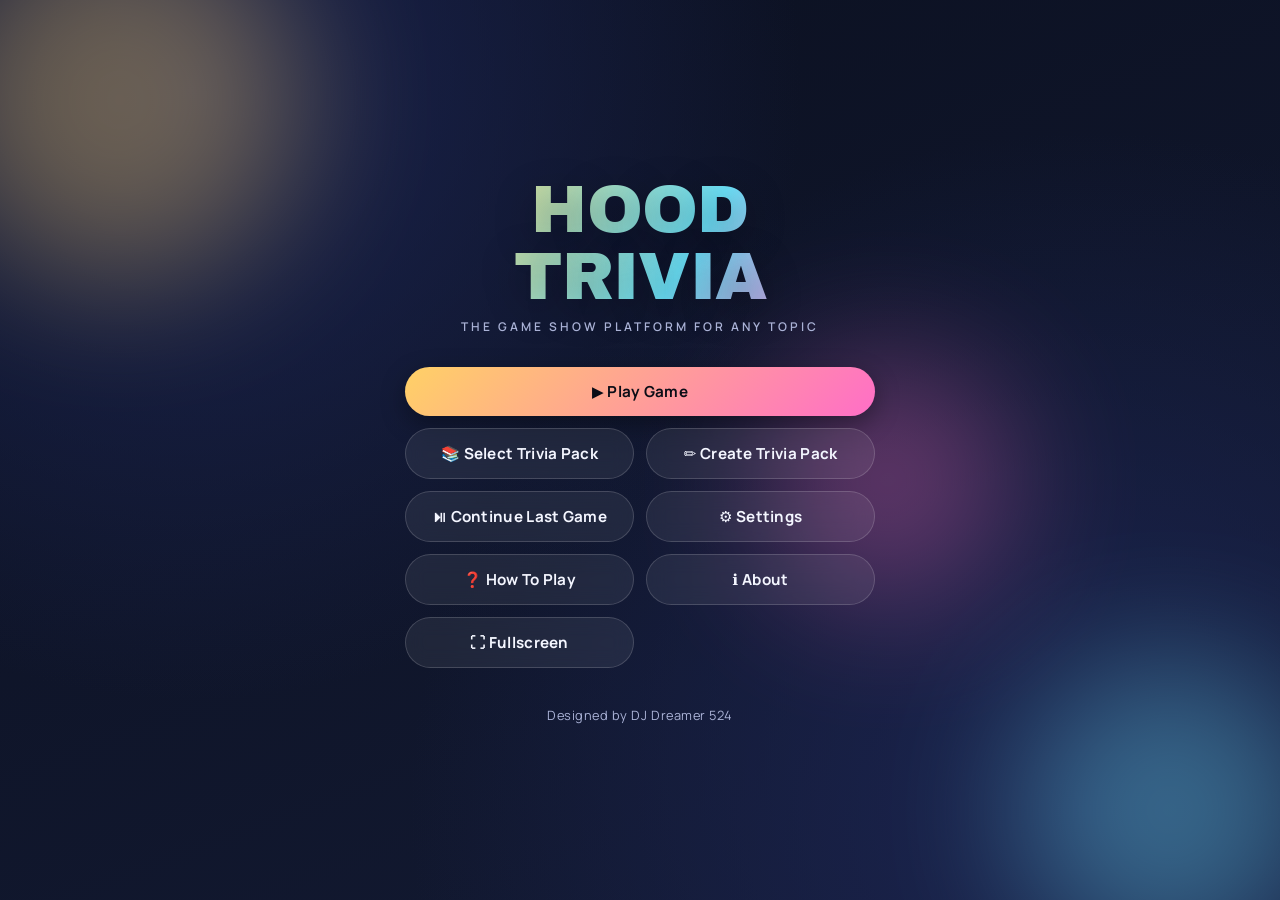
<file: index.html>
<!DOCTYPE html>
<html lang="en" data-theme="glass">
<head>
<meta charset="UTF-8" />
<meta name="viewport" content="width=device-width, initial-scale=1.0" />
<title>Hood Trivia</title>
<meta name="description" content="Hood Trivia — a full featured, reusable game-show trivia platform for any topic." />
<link rel="icon" type="image/x-icon" href="images/favicon.ico" />
<link rel="icon" type="image/png" sizes="512x512" href="images/icon-512.png" />
<link rel="apple-touch-icon" href="images/apple-touch-icon.png" />
<link rel="stylesheet" href="style.css" />
</head>
<body>

<!-- ============ HOME SCREEN ============ -->
<section id="homeScreen" class="home">
  <div class="home-glow" aria-hidden="true"><span></span><span></span><span></span></div>
  <div class="home-content">
    <div class="logo-wrap">
      <div class="logo-title">HOOD<br/>TRIVIA</div>
      <div class="logo-sub">The Game Show Platform For Any Topic</div>
    </div>

    <nav class="home-menu" aria-label="Main menu">
      <button class="btn btn-primary wide" id="btnPlay">▶ Play Game</button>
      <button class="btn" id="btnSelectPack">📚 Select Trivia Pack</button>
      <button class="btn" id="btnCreatePack">✏️ Create Trivia Pack</button>
      <button class="btn" id="btnContinue">⏯ Continue Last Game</button>
      <button class="btn" id="btnSettings">⚙️ Settings</button>
      <button class="btn" id="btnHowTo">❓ How To Play</button>
      <button class="btn" id="btnAbout">ℹ️ About</button>
      <button class="btn" id="btnFullscreen">⛶ Fullscreen</button>
    </nav>

    <p class="home-footer">Designed by DJ Dreamer 524</p>
  </div>
</section>

<!-- ============ GAME SCREEN ============ -->
<section id="gameScreen" class="game-screen hidden">
  <div class="topbar">
    <div class="brand"><span class="dot"></span><span id="packTitleLabel">Hood Trivia</span></div>
    <div class="topbar-controls">
      <button class="icon-btn" id="btnHome" title="Home (Esc)">🏠</button>
      <button class="icon-btn" id="btnThemeQuick" title="Themes">🎨</button>
      <button class="icon-btn" id="btnSoundQuick" title="Sound">🔊</button>
      <button class="icon-btn" id="btnFullscreen2" title="Fullscreen (F)">⛶</button>
      <button class="icon-btn" id="btnResetBoard" title="Reset (R)">↻</button>
    </div>
  </div>

  <div class="scoreboard" id="scoreboard"></div>

  <div class="board-wrap">
    <div class="board" id="board"></div>
  </div>

  <div class="topbar" style="justify-content:center; gap:0.6rem;">
    <button class="btn btn-sm" id="btnUndo">Undo</button>
    <button class="btn btn-sm" id="btnResetScores">Reset Scores</button>
    <button class="btn btn-sm" id="btnRenameTeams">Rename Teams</button>
    <button class="btn btn-sm btn-primary" id="btnFinalJeopardy">Final Jeopardy ▶</button>
  </div>
</section>

<!-- ============ QUESTION OVERLAY ============ -->
<div id="questionOverlay" class="question-overlay hidden">
  <div class="question-card glass">
    <div id="dailyDoubleBanner" class="daily-double-banner hidden">DAILY DOUBLE!</div>
    <div class="question-top">
      <span class="question-value" id="questionMeta">CATEGORY — $100</span>
      <span class="timer-display" id="timerDisplay"></span>
    </div>

    <div id="wagerStep" class="hidden">
      <p style="margin-bottom:0.8rem;color:var(--text-dim);">Enter your wager:</p>
      <div class="field" style="max-width:220px;margin:0 auto 1rem;">
        <input type="number" id="wagerInput" min="0" value="100" />
      </div>
      <div class="assign-row">
        <button class="btn btn-primary" id="btnWagerConfirm">Confirm Wager</button>
      </div>
    </div>

    <div id="questionStep" class="hidden">
      <div class="question-text" id="questionText"></div>
      <div class="answer-text" id="answerText"></div>
      <div class="question-actions" id="questionActions">
        <button class="btn btn-primary" id="btnReveal">Reveal Answer (Space)</button>
      </div>
      <div id="assignStep" class="assign-row hidden"></div>
      <div class="question-actions" style="margin-top:1.4rem;">
        <button class="btn btn-ghost btn-sm" id="btnCloseQuestion">Close (Esc)</button>
      </div>
    </div>
  </div>
</div>

<!-- ============ FINAL JEOPARDY OVERLAY ============ -->
<div id="finalOverlay" class="question-overlay hidden">
  <div class="question-card glass final-stage">
    <div class="question-value">FINAL JEOPARDY</div>
    <div id="finalCategory" class="question-text"></div>

    <div id="finalWagerStep">
      <p style="color:var(--text-dim);margin-bottom:0.6rem;">Each team enters a wager (up to their current score):</p>
      <div class="final-wagers" id="finalWagerList"></div>
      <button class="btn btn-primary" id="btnFinalWagersDone">Reveal Question</button>
    </div>

    <div id="finalQuestionStep" class="hidden">
      <div class="question-text" id="finalQuestionText"></div>
      <div class="answer-text" id="finalAnswerText"></div>
      <div class="question-actions">
        <button class="btn btn-primary" id="btnFinalReveal">Reveal Answer</button>
      </div>
      <div id="finalScoringList" class="final-wagers hidden"></div>
      <button class="btn btn-success hidden" id="btnFinalDone">Calculate Winner</button>
    </div>
  </div>
</div>

<!-- ============ WINNER OVERLAY ============ -->
<div id="winnerOverlay" class="winner-overlay hidden">
  <div class="winner-card glass">
    <div class="winner-title">Winner</div>
    <div class="winner-name" id="winnerName">Team Name</div>
    <div id="winnerScore" style="color:var(--text-dim);margin-bottom:1.4rem;"></div>
    <button class="btn btn-primary" id="btnWinnerClose">Back to Home</button>
  </div>
</div>

<!-- ============ MODAL: SELECT PACK ============ -->
<div id="modalSelectPack" class="modal-overlay hidden">
  <div class="modal modal-lg glass">
    <div class="modal-header">
      <h2>Select Trivia Pack</h2>
      <button class="modal-close" data-close-modal>✕</button>
    </div>
    <div class="pack-grid" id="packGrid"></div>
  </div>
</div>

<!-- ============ MODAL: NEW GAME SETUP (teams) ============ -->
<div id="modalTeamSetup" class="modal-overlay hidden">
  <div class="modal glass">
    <div class="modal-header">
      <h2>Set Up Teams</h2>
      <button class="modal-close" data-close-modal>✕</button>
    </div>
    <div class="field">
      <label for="teamCount">Number of teams (2–8)</label>
      <input type="number" id="teamCount" min="2" max="8" value="2" />
    </div>
    <div id="teamNameList"></div>
    <div class="modal-actions">
      <button class="btn btn-primary btn-block" id="btnStartGame">Start Game</button>
    </div>
  </div>
</div>

<!-- ============ MODAL: SETTINGS ============ -->
<div id="modalSettings" class="modal-overlay hidden">
  <div class="modal glass">
    <div class="modal-header">
      <h2>Settings</h2>
      <button class="modal-close" data-close-modal>✕</button>
    </div>

    <div class="field">
      <label>Theme</label>
      <div class="theme-grid" id="themeGrid"></div>
    </div>

    <div class="field">
      <label for="masterVolume">Master Volume</label>
      <input type="range" id="masterVolume" min="0" max="100" value="70" />
    </div>
    <div class="field">
      <label for="sfxVolume">Sound Effects Volume</label>
      <input type="range" id="sfxVolume" min="0" max="100" value="80" />
    </div>
    <div class="field">
      <label for="musicVolume">Background Music Volume</label>
      <input type="range" id="musicVolume" min="0" max="100" value="40" />
    </div>
    <div class="field field-check">
      <input type="checkbox" id="muteAll" />
      <label for="muteAll" style="margin:0;">Mute All</label>
    </div>

    <div class="field field-check">
      <input type="checkbox" id="toggleLargeText" />
      <label for="toggleLargeText" style="margin:0;">Large Text</label>
    </div>
    <div class="field field-check">
      <input type="checkbox" id="toggleHighContrast" />
      <label for="toggleHighContrast" style="margin:0;">High Contrast</label>
    </div>
    <div class="field field-check">
      <input type="checkbox" id="toggleTimer" />
      <label for="toggleTimer" style="margin:0;">Enable Question Timer (30s)</label>
    </div>

    <div class="modal-actions">
      <button class="btn btn-danger" id="btnAutoBackup">⬇ Export Backup (All Data)</button>
      <button class="btn" id="btnImportBackup">⬆ Import Backup</button>
    </div>
  </div>
</div>

<!-- ============ MODAL: HOW TO PLAY ============ -->
<div id="modalHowTo" class="modal-overlay hidden">
  <div class="modal glass">
    <div class="modal-header">
      <h2>How To Play</h2>
      <button class="modal-close" data-close-modal>✕</button>
    </div>
    <div style="text-align:left; font-size:0.92rem; line-height:1.7; color:var(--text-dim);">
      <p><strong style="color:var(--text)">1. Pick a pack.</strong> Choose any trivia topic from Select Trivia Pack, or build your own in Create Trivia Pack.</p>
      <p><strong style="color:var(--text)">2. Set up teams.</strong> Add 2–8 teams with names and colors.</p>
      <p><strong style="color:var(--text)">3. Play the board.</strong> Teams pick a category and dollar value. Reveal the question, then Reveal Answer, then mark it Correct or Incorrect for the buzzing team — scores update automatically.</p>
      <p><strong style="color:var(--text)">4. Watch for Daily Doubles.</strong> A random cell lets the team wager before seeing the question.</p>
      <p><strong style="color:var(--text)">5. Finish with Final Jeopardy.</strong> Every team wagers, then answers the same question for the win.</p>
      <p style="margin-top:0.8rem;">Keyboard shortcuts: <strong style="color:var(--text)">Arrow keys</strong> to navigate, <strong style="color:var(--text)">Enter</strong> to select, <strong style="color:var(--text)">Space</strong> to reveal, <strong style="color:var(--text)">Esc</strong> to close, <strong style="color:var(--text)">F</strong> for fullscreen, <strong style="color:var(--text)">R</strong> to reset the board.</p>
    </div>
  </div>
</div>

<!-- ============ MODAL: ABOUT ============ -->
<div id="modalAbout" class="modal-overlay hidden">
  <div class="modal glass">
    <div class="modal-header">
      <h2>About Hood Trivia</h2>
      <button class="modal-close" data-close-modal>✕</button>
    </div>
    <p style="color:var(--text-dim); line-height:1.7;">Hood Trivia is a reusable, browser-based game-show trivia platform. Build unlimited trivia packs on any topic, run classic Jeopardy-style boards, track team scores, and play entirely offline once loaded — no server or account required.</p>
    <p style="margin-top:0.8rem; color:var(--text-dim);">Designed by DJ Dreamer 524.</p>
  </div>
</div>

<!-- ============ MODAL: RENAME TEAMS ============ -->
<div id="modalRenameTeams" class="modal-overlay hidden">
  <div class="modal glass">
    <div class="modal-header">
      <h2>Rename / Recolor Teams</h2>
      <button class="modal-close" data-close-modal>✕</button>
    </div>
    <div id="renameTeamList"></div>
    <div class="modal-actions">
      <button class="btn btn-primary btn-block" id="btnSaveTeamNames">Save</button>
    </div>
  </div>
</div>

<div class="toast-stack" id="toastStack"></div>

<audio id="audioCorrect" preload="none" src="audio/correct.mp3"></audio>
<audio id="audioWrong" preload="none" src="audio/wrong.mp3"></audio>
<audio id="audioScratch" preload="none" src="audio/scratch.mp3"></audio>
<audio id="audioApplause" preload="none" src="audio/applause.mp3"></audio>
<audio id="audioMusic" preload="none" src="audio/background.mp3" loop></audio>

<script src="script.js"></script>
</body>
</html>
</file>
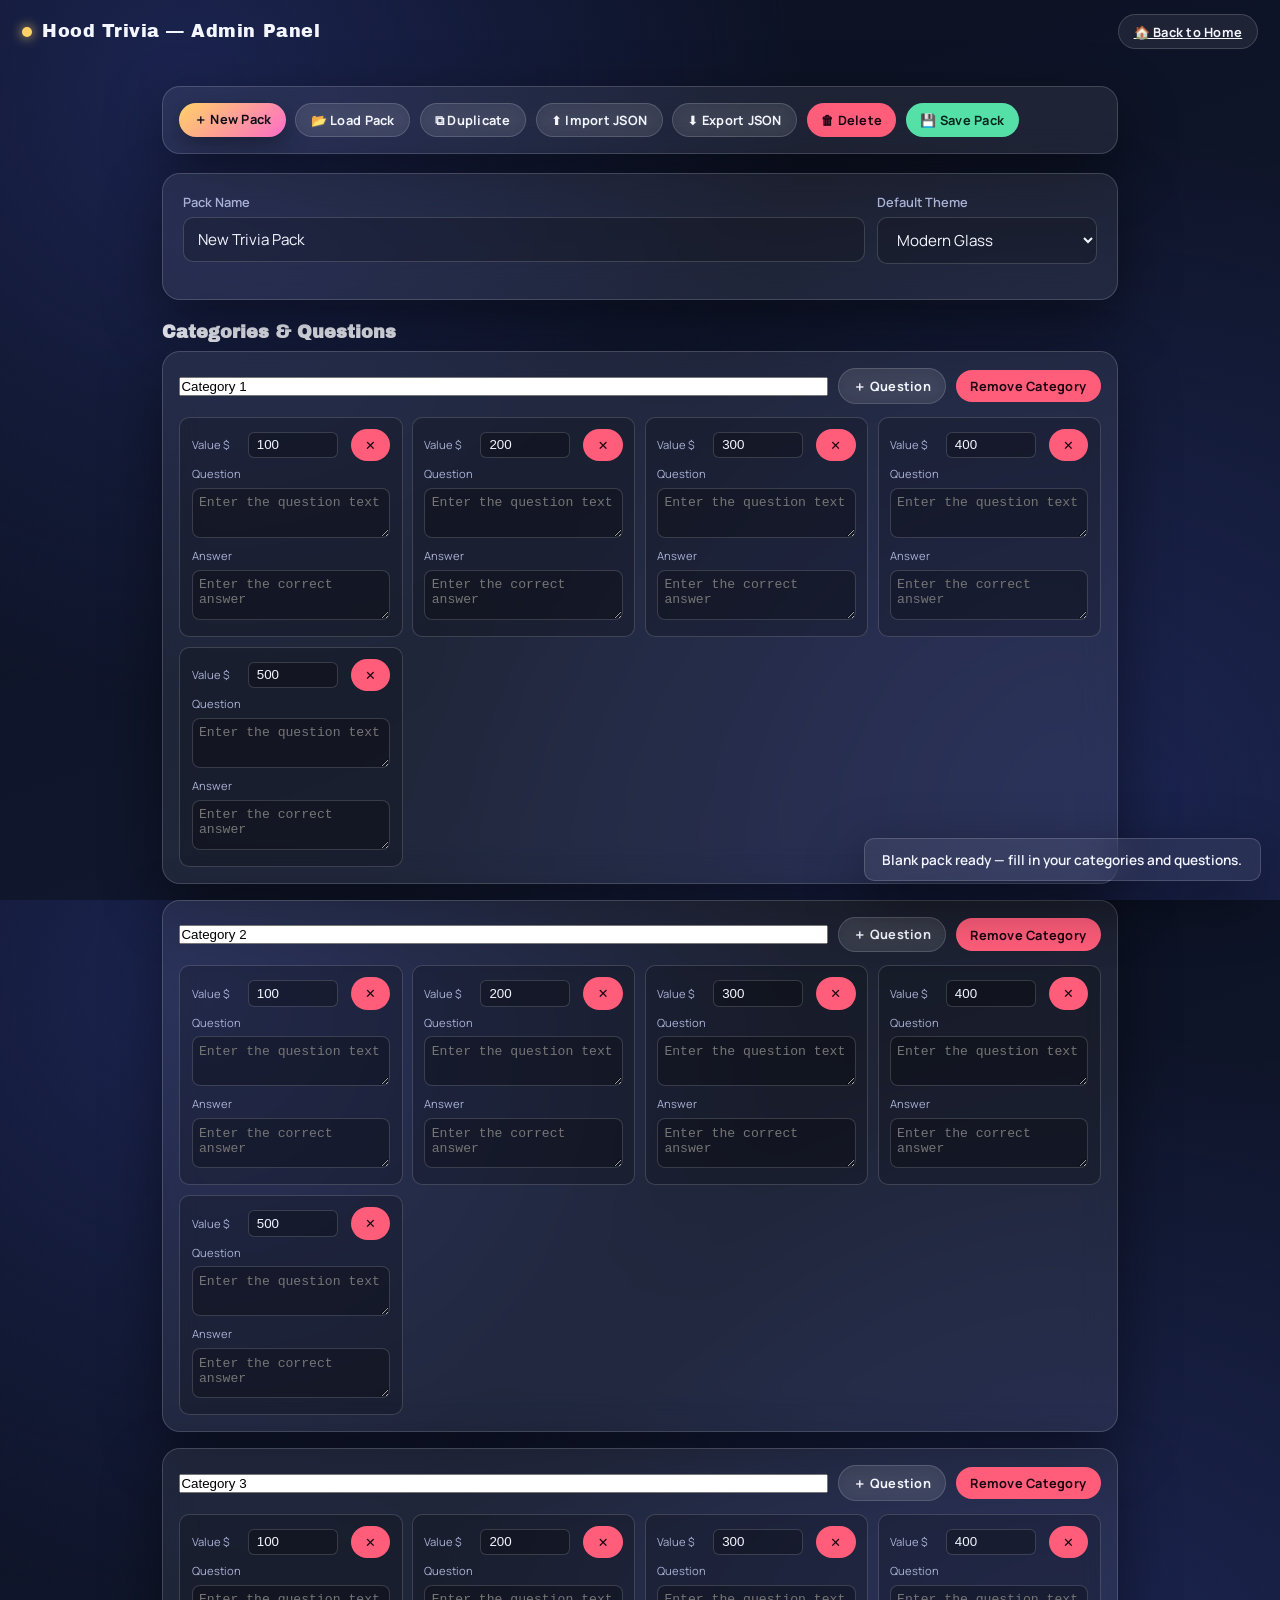
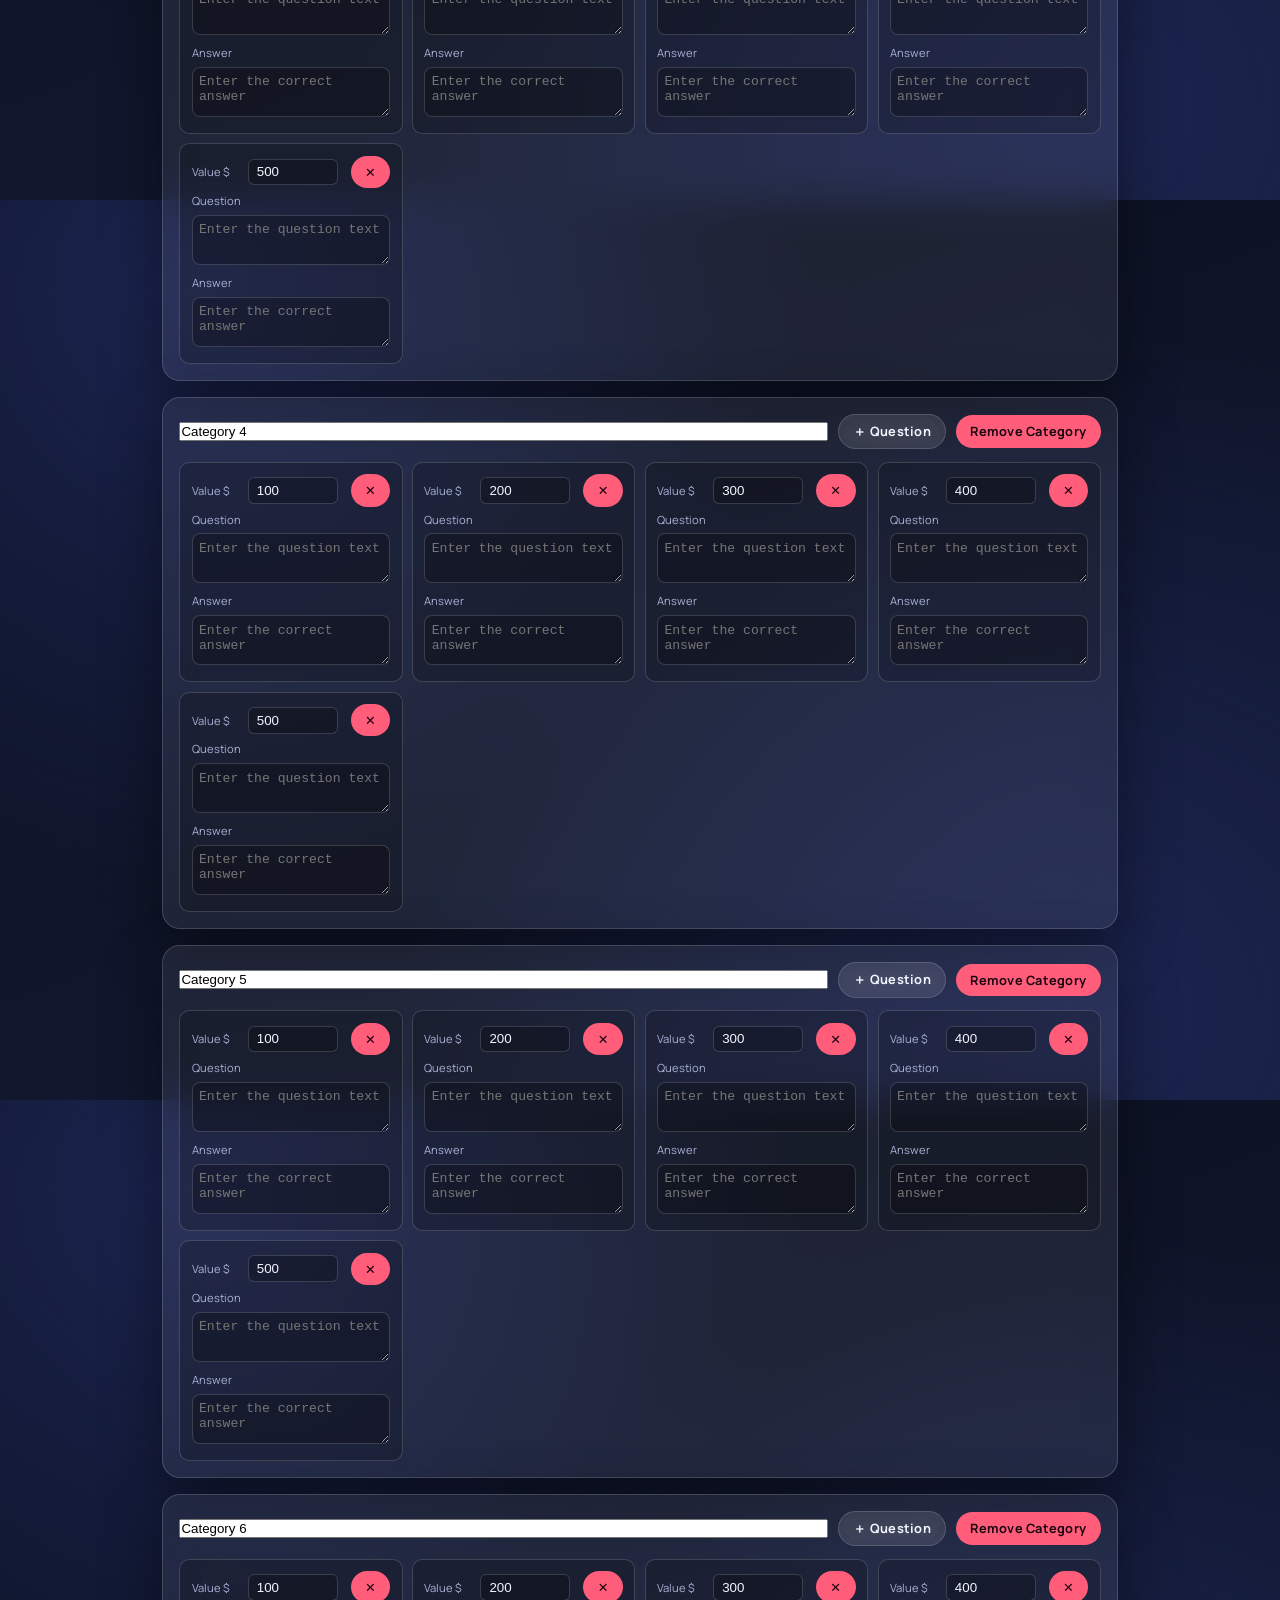
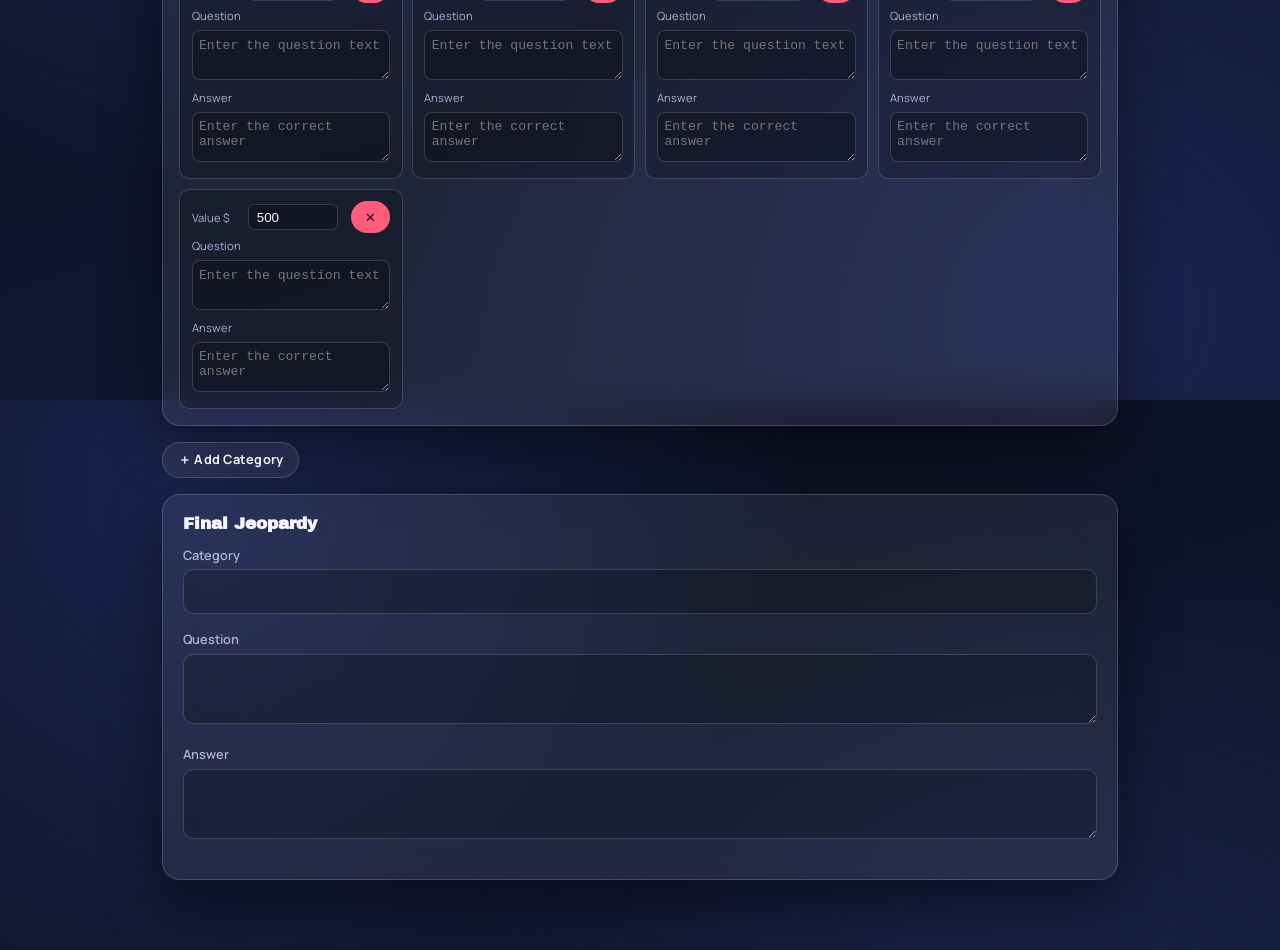
<file: admin.html>
<!DOCTYPE html>
<html lang="en" data-theme="glass">
<head>
<meta charset="UTF-8" />
<meta name="viewport" content="width=device-width, initial-scale=1.0" />
<title>Hood Trivia — Admin Panel</title>
<link rel="icon" type="image/x-icon" href="images/favicon.ico" />
<link rel="icon" type="image/png" sizes="512x512" href="images/icon-512.png" />
<link rel="apple-touch-icon" href="images/apple-touch-icon.png" />
<link rel="stylesheet" href="style.css" />
</head>
<body>

<div class="topbar">
  <div class="brand"><span class="dot"></span>Hood Trivia — Admin Panel</div>
  <div class="topbar-controls">
    <a href="index.html" class="btn btn-sm">🏠 Back to Home</a>
  </div>
</div>

<div class="admin-wrap">

  <div class="admin-toolbar glass" style="padding:1rem;">
    <button class="btn btn-sm btn-primary" id="btnNewPack">＋ New Pack</button>
    <button class="btn btn-sm" id="btnLoadPack">📂 Load Pack</button>
    <button class="btn btn-sm" id="btnDuplicatePack">⧉ Duplicate</button>
    <button class="btn btn-sm" id="btnImportJson">⬆ Import JSON</button>
    <button class="btn btn-sm" id="btnExportJson">⬇ Export JSON</button>
    <button class="btn btn-sm btn-danger" id="btnDeletePack">🗑 Delete</button>
    <button class="btn btn-sm btn-success" id="btnSavePack">💾 Save Pack</button>
  </div>

  <div class="glass" style="padding:1.2rem; margin-top:1rem;">
    <div class="field-row">
      <div class="field">
        <label for="packNameInput">Pack Name</label>
        <input type="text" id="packNameInput" placeholder="e.g. Christmas Trivia" />
      </div>
      <div class="field" style="max-width:220px;">
        <label for="packThemeInput">Default Theme</label>
        <select id="packThemeInput">
          <option value="glass">Modern Glass</option>
          <option value="classic">Classic Jeopardy</option>
          <option value="graffiti">Hip-Hop Graffiti</option>
          <option value="neon">Neon</option>
          <option value="dark">Dark Mode</option>
          <option value="gold">Gold</option>
        </select>
      </div>
    </div>
  </div>

  <h2 style="font-family:var(--font-display); font-size:1.1rem; margin:1.4rem 0 0.6rem;">Categories &amp; Questions</h2>
  <div id="categoryEditor"></div>

  <div class="glass" style="padding:1.2rem; margin-top:1rem;">
    <h2 style="font-family:var(--font-display); font-size:1.05rem; margin-bottom:0.8rem;">Final Jeopardy</h2>
    <div class="field">
      <label for="fjCategory">Category</label>
      <input type="text" id="fjCategory" />
    </div>
    <div class="field">
      <label for="fjQuestion">Question</label>
      <textarea id="fjQuestion"></textarea>
    </div>
    <div class="field">
      <label for="fjAnswer">Answer</label>
      <textarea id="fjAnswer"></textarea>
    </div>
  </div>

  <div style="height:3rem;"></div>
</div>

<div id="modalLoadPack" class="modal-overlay hidden">
  <div class="modal modal-lg glass">
    <div class="modal-header">
      <h2>Load Pack to Edit</h2>
      <button class="modal-close" data-close-modal>✕</button>
    </div>
    <div class="pack-grid" id="adminPackGrid"></div>
  </div>
</div>

<div class="toast-stack" id="toastStack"></div>

<script src="admin.js"></script>
</body>
</html>
</file>
<file: style.css>
/* =========================================================
   TRIVIA NIGHT PRO — style.css
   Theme system built on CSS custom properties.
   Switch themes by setting data-theme on <html>.
   ========================================================= */

@import url('https://fonts.googleapis.com/css2?family=Archivo+Black&family=Manrope:wght@400;500;600;700;800&display=swap');

/* ---------- THEME TOKENS ---------- */
:root,
[data-theme="glass"] {
  --bg-0: #0b1020;
  --bg-1: #131a33;
  --bg-2: #1b2450;
  --accent: #ffd166;
  --accent-2: #6ee7ff;
  --accent-3: #ff6ec7;
  --text: #f4f6ff;
  --text-dim: #aab2d6;
  --card: rgba(255, 255, 255, 0.07);
  --card-border: rgba(255, 255, 255, 0.16);
  --cell: rgba(255, 255, 255, 0.06);
  --cell-hover: rgba(255, 255, 255, 0.14);
  --cell-used: rgba(255, 255, 255, 0.02);
  --danger: #ff5d7a;
  --success: #55e0a8;
  --font-display: 'Archivo Black', 'Manrope', sans-serif;
  --font-body: 'Manrope', system-ui, sans-serif;
  --radius: 18px;
  --shadow: 0 20px 60px rgba(0,0,0,0.45);
}

[data-theme="classic"] {
  --bg-0: #020c3d;
  --bg-1: #041158;
  --bg-2: #071a7a;
  --accent: #f5c518;
  --accent-2: #ffffff;
  --accent-3: #ffb703;
  --text: #ffffff;
  --text-dim: #c6d1ff;
  --card: rgba(255,255,255,0.06);
  --card-border: rgba(255,255,255,0.18);
  --cell: #0a2472;
  --cell-hover: #123099;
  --cell-used: #051452;
  --danger: #ff5d7a;
  --success: #55e0a8;
  --font-display: 'Archivo Black', sans-serif;
  --font-body: 'Manrope', system-ui, sans-serif;
  --radius: 10px;
  --shadow: 0 20px 60px rgba(0,0,0,0.5);
}

[data-theme="graffiti"] {
  --bg-0: #17140f;
  --bg-1: #211a12;
  --bg-2: #2b1f10;
  --accent: #ffb703;
  --accent-2: #ff2e63;
  --accent-3: #26e0a5;
  --text: #fff8ec;
  --text-dim: #d8c9ab;
  --card: rgba(255,183,3,0.08);
  --card-border: rgba(255,183,3,0.28);
  --cell: rgba(255,46,99,0.10);
  --cell-hover: rgba(255,46,99,0.22);
  --cell-used: rgba(255,255,255,0.02);
  --danger: #ff2e63;
  --success: #26e0a5;
  --font-display: 'Archivo Black', sans-serif;
  --font-body: 'Manrope', system-ui, sans-serif;
  --radius: 4px;
  --shadow: 0 20px 60px rgba(0,0,0,0.55);
}

[data-theme="neon"] {
  --bg-0: #050014;
  --bg-1: #0b0024;
  --bg-2: #140036;
  --accent: #39ff88;
  --accent-2: #ff2df5;
  --accent-3: #24e0ff;
  --text: #f4f9ff;
  --text-dim: #9ea6d6;
  --card: rgba(36, 224, 255, 0.06);
  --card-border: rgba(255, 45, 245, 0.4);
  --cell: rgba(255,45,245,0.08);
  --cell-hover: rgba(36,224,255,0.18);
  --cell-used: rgba(255,255,255,0.02);
  --danger: #ff2d6f;
  --success: #39ff88;
  --font-display: 'Archivo Black', sans-serif;
  --font-body: 'Manrope', system-ui, sans-serif;
  --radius: 14px;
  --shadow: 0 0 60px rgba(255,45,245,0.25);
}

[data-theme="dark"] {
  --bg-0: #08090c;
  --bg-1: #101216;
  --bg-2: #17191f;
  --accent: #e8e8e8;
  --accent-2: #8f8fff;
  --accent-3: #55e0a8;
  --text: #f2f2f2;
  --text-dim: #8b8f9a;
  --card: rgba(255,255,255,0.04);
  --card-border: rgba(255,255,255,0.10);
  --cell: rgba(255,255,255,0.03);
  --cell-hover: rgba(255,255,255,0.08);
  --cell-used: rgba(255,255,255,0.01);
  --danger: #ff5d7a;
  --success: #55e0a8;
  --font-display: 'Archivo Black', sans-serif;
  --font-body: 'Manrope', system-ui, sans-serif;
  --radius: 12px;
  --shadow: 0 20px 60px rgba(0,0,0,0.6);
}

[data-theme="gold"] {
  --bg-0: #120d02;
  --bg-1: #1c1404;
  --bg-2: #291d06;
  --accent: #f4c95d;
  --accent-2: #fff2c6;
  --accent-3: #c98a2c;
  --text: #fff6e0;
  --text-dim: #d8c294;
  --card: rgba(244, 201, 93, 0.08);
  --card-border: rgba(244, 201, 93, 0.35);
  --cell: rgba(244,201,93,0.08);
  --cell-hover: rgba(244,201,93,0.2);
  --cell-used: rgba(255,255,255,0.02);
  --danger: #ff5d7a;
  --success: #55e0a8;
  --font-display: 'Archivo Black', serif;
  --font-body: 'Manrope', system-ui, sans-serif;
  --radius: 14px;
  --shadow: 0 20px 70px rgba(244,201,93,0.15);
}

/* ---------- RESET & BASE ---------- */
* { box-sizing: border-box; margin: 0; padding: 0; }
html, body { height: 100%; }
body {
  font-family: var(--font-body);
  color: var(--text);
  background:
    radial-gradient(circle at 15% 10%, var(--bg-2), transparent 45%),
    radial-gradient(circle at 85% 90%, var(--bg-2), transparent 50%),
    linear-gradient(160deg, var(--bg-0), var(--bg-1));
  min-height: 100vh;
  overflow-x: hidden;
  transition: background 0.4s ease, color 0.4s ease;
}
img { max-width: 100%; display: block; }
button { font-family: inherit; cursor: pointer; }
a { color: inherit; }

.hidden { display: none !important; }

/* focus visibility for accessibility */
button:focus-visible, [tabindex]:focus-visible, input:focus-visible, select:focus-visible {
  outline: 3px solid var(--accent-2);
  outline-offset: 2px;
}

@media (prefers-reduced-motion: reduce) {
  *, *::before, *::after { animation-duration: 0.001ms !important; transition-duration: 0.001ms !important; }
}

/* ---------- GLASS CARD ---------- */
.glass {
  background: var(--card);
  border: 1px solid var(--card-border);
  border-radius: var(--radius);
  backdrop-filter: blur(18px);
  -webkit-backdrop-filter: blur(18px);
  box-shadow: var(--shadow);
}

/* ---------- BUTTONS ---------- */
.btn {
  padding: 0.85rem 1.6rem;
  border: 1px solid var(--card-border);
  border-radius: 999px;
  background: var(--card);
  color: var(--text);
  font-weight: 700;
  font-size: 0.95rem;
  letter-spacing: 0.02em;
  transition: transform 0.15s ease, background 0.2s ease, box-shadow 0.2s ease;
  backdrop-filter: blur(10px);
}
.btn:hover { transform: translateY(-2px); background: var(--cell-hover); }
.btn:active { transform: translateY(0); }
.btn-primary {
  background: linear-gradient(135deg, var(--accent), var(--accent-3));
  color: #0b0d16;
  border: none;
  box-shadow: 0 8px 24px rgba(0,0,0,0.35);
}
.btn-primary:hover { box-shadow: 0 10px 30px rgba(0,0,0,0.45); }
.btn-ghost { background: transparent; }
.btn-danger { background: var(--danger); color: #1a0510; border: none; }
.btn-success { background: var(--success); color: #06251a; border: none; }
.btn-sm { padding: 0.45rem 0.9rem; font-size: 0.8rem; }
.btn-block { width: 100%; }
.btn[disabled] { opacity: 0.4; cursor: not-allowed; transform: none; }

.icon-btn {
  width: 42px; height: 42px; border-radius: 50%;
  display: grid; place-items: center;
  background: var(--card); border: 1px solid var(--card-border); color: var(--text);
  font-size: 1.1rem;
}
.icon-btn:hover { background: var(--cell-hover); }

/* ---------- TOP NAV (in-game) ---------- */
.topbar {
  display: flex; align-items: center; justify-content: space-between;
  padding: 0.9rem 1.4rem;
  gap: 1rem;
  flex-wrap: wrap;
}
.brand {
  font-family: var(--font-display);
  font-size: 1.1rem;
  letter-spacing: 0.03em;
  display: flex; align-items: center; gap: 0.6rem;
}
.brand .dot { width: 10px; height: 10px; border-radius: 50%; background: var(--accent); box-shadow: 0 0 12px var(--accent); }
.topbar-controls { display: flex; gap: 0.5rem; flex-wrap: wrap; }

/* =========================================================
   HOME SCREEN
   ========================================================= */
.home {
  min-height: 100vh;
  display: flex; flex-direction: column; align-items: center; justify-content: center;
  padding: 2rem 1.2rem;
  text-align: center;
  position: relative;
}
.home-glow {
  position: absolute; inset: 0; pointer-events: none; overflow: hidden; z-index: 0;
}
.home-glow span {
  position: absolute; border-radius: 50%; filter: blur(70px); opacity: 0.35;
  animation: floaty 12s ease-in-out infinite;
}
.home-glow span:nth-child(1) { width: 360px; height: 360px; background: var(--accent); top: -80px; left: -60px; }
.home-glow span:nth-child(2) { width: 300px; height: 300px; background: var(--accent-2); bottom: -60px; right: -40px; animation-delay: 2s; }
.home-glow span:nth-child(3) { width: 240px; height: 240px; background: var(--accent-3); top: 40%; left: 60%; animation-delay: 4s; }
@keyframes floaty { 0%,100% { transform: translateY(0) scale(1); } 50% { transform: translateY(-30px) scale(1.08); } }

.home-content { position: relative; z-index: 1; max-width: 640px; }

.logo-wrap { margin-bottom: 1.6rem; animation: fadeDown 0.8s ease both; }
.logo-title {
  font-family: var(--font-display);
  font-size: clamp(2.4rem, 7vw, 4.2rem);
  line-height: 1;
  letter-spacing: -0.01em;
  background: linear-gradient(120deg, var(--accent), var(--accent-2) 60%, var(--accent-3));
  -webkit-background-clip: text; background-clip: text; color: transparent;
  text-shadow: 0 10px 40px rgba(0,0,0,0.3);
}
.logo-sub {
  margin-top: 0.5rem;
  color: var(--text-dim);
  font-weight: 600;
  letter-spacing: 0.25em;
  text-transform: uppercase;
  font-size: 0.75rem;
}

.home-menu {
  display: grid;
  grid-template-columns: repeat(2, 1fr);
  gap: 0.8rem;
  margin-top: 2rem;
  animation: fadeUp 0.8s 0.15s ease both;
}
.home-menu .btn { width: 100%; }
.home-menu .btn.wide { grid-column: 1 / -1; }

.home-footer {
  margin-top: 2.4rem;
  color: var(--text-dim);
  font-size: 0.8rem;
  letter-spacing: 0.04em;
  position: relative; z-index: 1;
}

@keyframes fadeDown { from { opacity: 0; transform: translateY(-16px);} to { opacity: 1; transform: translateY(0);} }
@keyframes fadeUp { from { opacity: 0; transform: translateY(16px);} to { opacity: 1; transform: translateY(0);} }
@keyframes fadeIn { from { opacity: 0;} to { opacity: 1;} }

/* =========================================================
   MODALS
   ========================================================= */
.modal-overlay {
  position: fixed; inset: 0; background: rgba(4,6,16,0.72);
  display: flex; align-items: center; justify-content: center;
  padding: 1.2rem; z-index: 100;
  animation: fadeIn 0.2s ease both;
  backdrop-filter: blur(4px);
}
.modal {
  width: 100%; max-width: 560px; max-height: 90vh; overflow-y: auto;
  padding: 1.8rem;
  animation: modalIn 0.25s cubic-bezier(.2,.9,.3,1.2) both;
}
.modal.modal-lg { max-width: 780px; }
@keyframes modalIn { from { opacity: 0; transform: translateY(20px) scale(0.98);} to { opacity: 1; transform: translateY(0) scale(1);} }

.modal-header { display: flex; align-items: center; justify-content: space-between; margin-bottom: 1.2rem; }
.modal-header h2 { font-family: var(--font-display); font-size: 1.3rem; }
.modal-close { background: none; border: none; color: var(--text-dim); font-size: 1.4rem; }
.modal-close:hover { color: var(--text); }

.field { margin-bottom: 1rem; text-align: left; }
.field label { display: block; font-size: 0.8rem; color: var(--text-dim); margin-bottom: 0.35rem; font-weight: 600; }
.field input[type="text"], .field input[type="number"], .field select, .field textarea {
  width: 100%; padding: 0.7rem 0.9rem; border-radius: 10px;
  border: 1px solid var(--card-border); background: rgba(0,0,0,0.2); color: var(--text);
  font-family: inherit; font-size: 0.95rem;
}
.field input[type="range"] { width: 100%; }
.field textarea { min-height: 70px; resize: vertical; }
.field input[type="color"] { width: 48px; height: 38px; border: none; background: none; padding: 0; border-radius: 8px; }
.field-row { display: flex; gap: 0.8rem; }
.field-row .field { flex: 1; }
.field-check { display: flex; align-items: center; gap: 0.5rem; }
.field-hint { font-size: 0.75rem; color: var(--text-dim); margin-top: 0.3rem; }

.modal-actions { display: flex; gap: 0.7rem; margin-top: 1.4rem; flex-wrap: wrap; }

.pack-grid { display: grid; grid-template-columns: repeat(auto-fill, minmax(200px,1fr)); gap: 0.8rem; }
.pack-card {
  padding: 1rem; border-radius: 14px; border: 1px solid var(--card-border);
  background: var(--cell); text-align: left; transition: 0.2s;
}
.pack-card:hover { background: var(--cell-hover); transform: translateY(-2px); }
.pack-card h3 { font-family: var(--font-display); font-size: 1rem; margin-bottom: 0.3rem; }
.pack-card p { font-size: 0.78rem; color: var(--text-dim); }
.pack-card .pack-tags { margin-top: 0.5rem; font-size: 0.7rem; color: var(--accent); }

.theme-grid { display: grid; grid-template-columns: repeat(3, 1fr); gap: 0.7rem; }
.theme-swatch {
  border-radius: 12px; padding: 0.9rem 0.5rem; text-align: center; cursor: pointer;
  border: 2px solid transparent; font-size: 0.78rem; font-weight: 700;
}
.theme-swatch.active { border-color: var(--accent); }

.team-setup-row {
  display: flex; align-items: center; gap: 0.6rem; margin-bottom: 0.6rem;
  background: rgba(0,0,0,0.15); padding: 0.5rem 0.7rem; border-radius: 10px;
}
.team-setup-row input[type="text"] { flex: 1; }

/* =========================================================
   GAME BOARD
   ========================================================= */
.game-screen { min-height: 100vh; display: flex; flex-direction: column; }
.board-wrap { flex: 1; display: flex; flex-direction: column; padding: 0.6rem 1.2rem 1.2rem; gap: 1rem; }

.board {
  flex: 1;
  display: grid;
  grid-template-columns: repeat(6, 1fr);
  gap: 0.6rem;
  max-width: 1200px;
  margin: 0 auto;
  width: 100%;
}
.board-col { display: flex; flex-direction: column; gap: 0.6rem; }
.board-cat {
  font-family: var(--font-display);
  font-size: clamp(0.6rem, 1.1vw, 0.85rem);
  text-align: center;
  padding: 0.7rem 0.4rem;
  border-radius: var(--radius);
  min-height: 68px;
  display: flex; align-items: center; justify-content: center;
  line-height: 1.2;
  background: var(--card);
  border: 1px solid var(--card-border);
  text-transform: uppercase;
  letter-spacing: 0.02em;
}
.cell {
  aspect-ratio: 4/3;
  border-radius: var(--radius);
  background: var(--cell);
  border: 1px solid var(--card-border);
  display: flex; align-items: center; justify-content: center;
  font-family: var(--font-display);
  font-size: clamp(1rem, 2.4vw, 1.7rem);
  color: var(--accent);
  transition: transform 0.15s ease, background 0.2s ease;
  animation: cellIn 0.4s ease both;
}
.cell:hover:not(.used) { background: var(--cell-hover); transform: translateY(-3px) scale(1.02); }
.cell.used { background: var(--cell-used); color: var(--text-dim); opacity: 0.35; cursor: default; }
@keyframes cellIn { from { opacity: 0; transform: scale(0.85);} to { opacity: 1; transform: scale(1);} }

/* =========================================================
   SCOREBOARD
   ========================================================= */
.scoreboard {
  display: flex; gap: 0.7rem; flex-wrap: wrap; padding: 0.8rem 1.2rem;
  justify-content: center;
}
.team-chip {
  display: flex; flex-direction: column; align-items: center; gap: 0.35rem;
  padding: 0.7rem 1rem; border-radius: 14px; min-width: 120px;
  background: var(--card); border: 1px solid var(--card-border);
  position: relative;
}
.team-chip .swatch { width: 12px; height: 12px; border-radius: 50%; position: absolute; top: 10px; left: 10px; }
.team-chip .name { font-weight: 700; font-size: 0.85rem; }
.team-chip .score { font-family: var(--font-display); font-size: 1.3rem; color: var(--accent); }
.team-chip .score.neg { color: var(--danger); }
.team-chip .score-btns { display: flex; gap: 0.25rem; flex-wrap: wrap; justify-content: center; }
.team-chip .score-btns button {
  font-size: 0.65rem; padding: 0.2rem 0.4rem; border-radius: 6px;
  border: 1px solid var(--card-border); background: rgba(0,0,0,0.2); color: var(--text);
}
.team-chip .score-btns button.plus { color: var(--success); }
.team-chip .score-btns button.minus { color: var(--danger); }

/* =========================================================
   QUESTION MODAL
   ========================================================= */
.question-overlay {
  position: fixed; inset: 0; z-index: 200;
  display: flex; align-items: center; justify-content: center;
  padding: 1.5rem;
  background:
    radial-gradient(circle at 50% 20%, var(--bg-2), transparent 60%),
    rgba(4,6,16,0.92);
  animation: fadeIn 0.2s ease both;
}
.question-card {
  width: 100%; max-width: 900px; text-align: center; padding: 2.6rem 2rem;
  animation: modalIn 0.3s cubic-bezier(.2,.9,.3,1.2) both;
}
.question-value { font-family: var(--font-display); color: var(--accent); font-size: 1.1rem; margin-bottom: 0.8rem; letter-spacing: 0.05em; }
.question-text { font-size: clamp(1.3rem, 3.4vw, 2.1rem); font-weight: 700; line-height: 1.35; margin-bottom: 1.6rem; }
.answer-text {
  font-size: clamp(1.1rem, 2.6vw, 1.6rem); color: var(--accent-2); font-weight: 700;
  margin-bottom: 1.6rem; opacity: 0; max-height: 0; overflow: hidden; transition: 0.4s ease;
}
.answer-text.show { opacity: 1; max-height: 400px; }
.question-actions { display: flex; gap: 0.7rem; justify-content: center; flex-wrap: wrap; margin-top: 1rem; }
.question-top { display: flex; justify-content: space-between; align-items: center; margin-bottom: 1rem; }
.timer-display { font-family: var(--font-display); font-size: 1.4rem; color: var(--accent-3); }
.timer-display.low { color: var(--danger); animation: pulse 0.6s infinite; }
@keyframes pulse { 0%,100% { opacity: 1;} 50% { opacity: 0.4;} }

.assign-row { display: flex; gap: 0.6rem; justify-content: center; flex-wrap: wrap; margin-top: 1rem; }
.assign-row button { min-width: 100px; }

/* daily double */
.daily-double-banner {
  font-family: var(--font-display);
  font-size: clamp(2rem, 6vw, 3.4rem);
  background: linear-gradient(120deg, var(--accent), var(--accent-3));
  -webkit-background-clip: text; background-clip: text; color: transparent;
  animation: ddPulse 1s ease infinite;
  margin-bottom: 1rem;
}
@keyframes ddPulse { 0%,100% { transform: scale(1);} 50% { transform: scale(1.06);} }

/* =========================================================
   FINAL JEOPARDY
   ========================================================= */
.final-stage { text-align: center; }
.final-wagers { display: grid; gap: 0.6rem; max-width: 380px; margin: 1rem auto; }

/* =========================================================
   WINNER / CONFETTI
   ========================================================= */
.winner-overlay {
  position: fixed; inset: 0; z-index: 300; display: flex; align-items: center; justify-content: center;
  background: rgba(4,6,16,0.85);
}
.winner-card { text-align: center; padding: 3rem 2.4rem; max-width: 520px; }
.winner-title { font-family: var(--font-display); font-size: 1rem; letter-spacing: 0.2em; color: var(--text-dim); text-transform: uppercase; }
.winner-name {
  font-family: var(--font-display); font-size: clamp(2.2rem,6vw,3.4rem); margin: 0.6rem 0;
  background: linear-gradient(120deg, var(--accent), var(--accent-2));
  -webkit-background-clip: text; background-clip: text; color: transparent;
}
.confetti-piece {
  position: fixed; top: -20px; width: 10px; height: 16px; z-index: 310; pointer-events: none;
  animation: confettiFall linear forwards;
}
@keyframes confettiFall {
  to { transform: translateY(110vh) rotate(540deg); opacity: 0.9; }
}

/* =========================================================
   ADMIN PANEL
   ========================================================= */
.admin-wrap { max-width: 1000px; margin: 0 auto; padding: 1.4rem; }
.admin-toolbar { display: flex; gap: 0.6rem; flex-wrap: wrap; margin-bottom: 1.2rem; }
.admin-cat {
  padding: 1rem; margin-bottom: 1rem;
}
.admin-cat-header { display: flex; gap: 0.6rem; align-items: center; margin-bottom: 0.8rem; }
.admin-cat-header input { flex: 1; }
.admin-q-grid { display: grid; grid-template-columns: repeat(auto-fit, minmax(220px,1fr)); gap: 0.6rem; }
.admin-q {
  padding: 0.7rem; border-radius: 10px; background: rgba(0,0,0,0.2); border: 1px solid var(--card-border);
}
.admin-q label { font-size: 0.7rem; color: var(--text-dim); }
.admin-q textarea { width: 100%; margin-top: 0.3rem; background: rgba(0,0,0,0.25); border: 1px solid var(--card-border); color: var(--text); border-radius: 8px; padding: 0.4rem; font-size: 0.82rem; min-height: 50px; }

/* =========================================================
   TOASTS
   ========================================================= */
.toast-stack { position: fixed; bottom: 1.2rem; right: 1.2rem; display: flex; flex-direction: column; gap: 0.5rem; z-index: 400; }
.toast {
  padding: 0.7rem 1.1rem; border-radius: 10px; font-size: 0.85rem; font-weight: 600;
  animation: fadeUp 0.25s ease both;
}

/* =========================================================
   ACCESSIBILITY MODES
   ========================================================= */
body.large-text { font-size: 1.18em; }
body.high-contrast { --text-dim: #ffffff; }
body.high-contrast .glass { border-width: 2px; }

/* =========================================================
   RESPONSIVE
   ========================================================= */
@media (max-width: 900px) {
  .board { grid-template-columns: repeat(6, 1fr); gap: 0.35rem; }
  .board-cat { min-height: 52px; font-size: 0.6rem; padding: 0.4rem 0.2rem; }
  .home-menu { grid-template-columns: 1fr; }
}
@media (max-width: 600px) {
  .board { gap: 0.25rem; }
  .cell { font-size: 0.85rem; }
  .scoreboard { gap: 0.4rem; }
  .team-chip { min-width: 100px; padding: 0.5rem 0.7rem; }
  .theme-grid { grid-template-columns: repeat(2, 1fr); }
}

/* fullscreen tweak */
:fullscreen .home, :fullscreen .game-screen { min-height: 100vh; }
</file>
